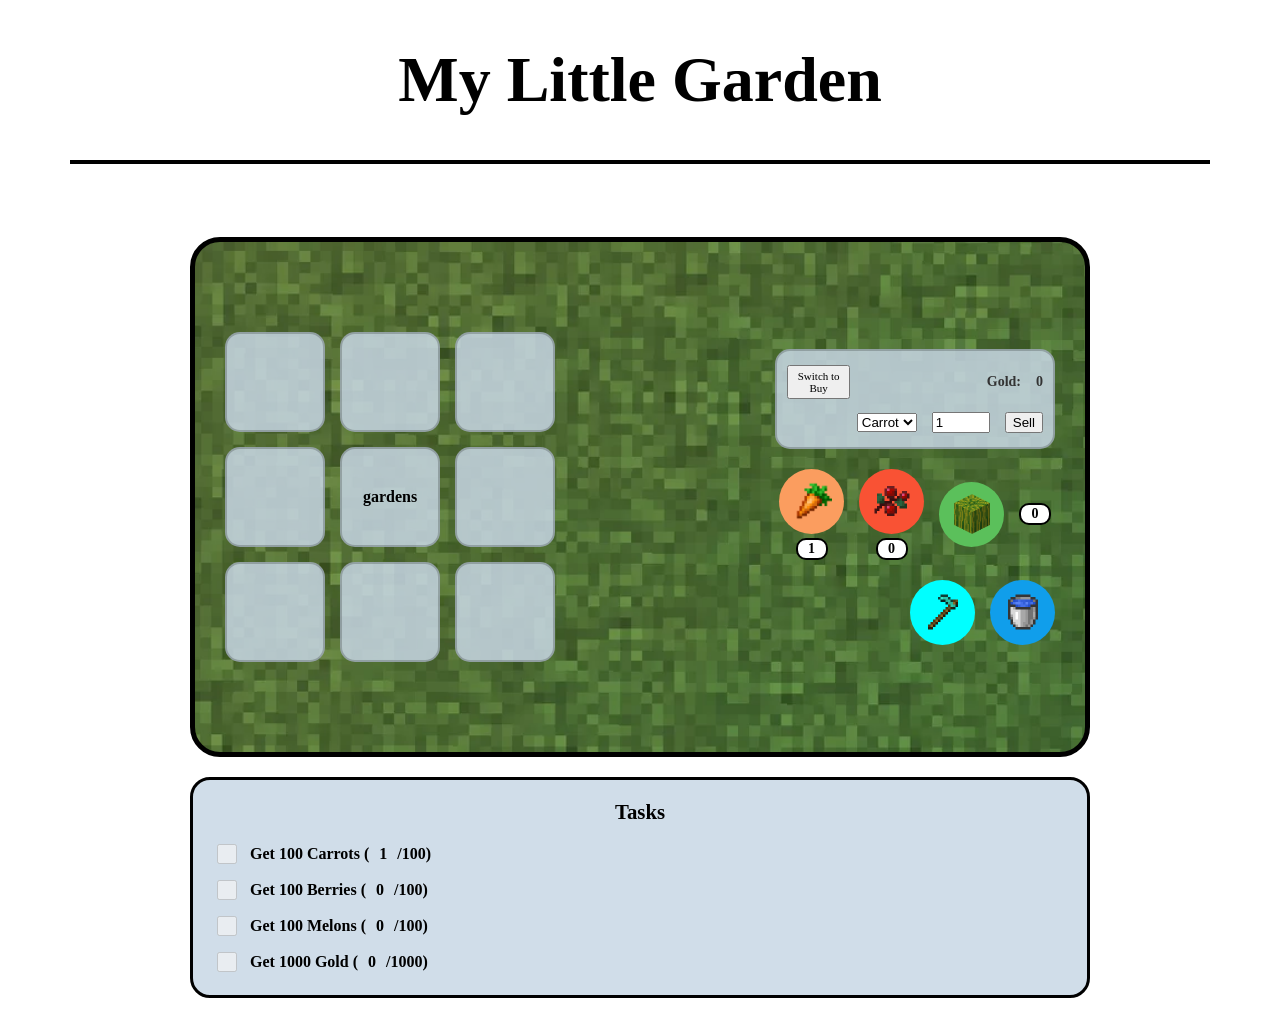
<file: index.html>
<!DOCTYPE html>
<html lang="en">
<head>
  <meta charset="UTF-8">
  <meta name="viewport" content="width=device-width, initial-scale=1.0">
  <title>Garden</title>
  <link rel="stylesheet" href="style.css">
</head>

<body>

<h1 id="garden-title">My Little Garden</h1>
<hr width="90%" size="4" color="black" >
<br>

<div id="game-container">
    
    <!--LEFT SIDE OF THE SCREEN (PLOTS)-->
    <div id="garden-grid">
        <!--FARMING PLOTS-->
        <div class="plot" data-index="0"> </div>
        <div class="plot" data-index="1"> </div>
        <div class="plot" data-index="2"> </div>
        <div class="plot" data-index="3"> </div>
        <div class="plot" data-index="4">gardens </div>
        <div class="plot" data-index="5"> </div>
        <div class="plot" data-index="6"> </div>
        <div class="plot" data-index="7"> </div>
        <div class="plot" data-index="8"> </div>
    </div>

    <!--RIGHT SIDE OF SCREEN (SELL, CROPS, TOOLS)-->
    <div id="sidebar">
         <!--Market box-->
        <div id="sell-box">
            <div id="market-header">
                <button id="mode-toggle-btn">Switch to Buy</button>
                <div id="gold-display">Gold: <span id="gold-count">0</span></div>
            </div>

            <div id="market-controls">
                <select id="market-crop-select">
                    <option value="carrot">Carrot</option>
                    <option value="berry">Berry</option>
                    <option value="melon">Melon</option>
                </select>
                <input type="number" id="market-amount" value="1" min="1" style="width: 50px;">
                <button id="market-action-btn">Sell</button>
            </div>
        </div>

        <!--CROPS AND TOOLS BUTTONS-->
        <div id="crop selections">
            <div class="crop-container">
                <button class="tool-btn" id="carrot-button"><img src="./images/carrot.png" alt="Carrots"></button>
                <span class="crop-count" id="carrot-count">1</span>
            </div>
            <div class="crop-container">
                <button class="tool-btn" id="berry-button"><img src="./images/berries.png" alt="Berries"></button>
                <span class="crop-count" id="berry-count">0</span>
            </div>
            <div class="crop-container">
                <button class="tool-btn" id="watermelon-button"><img src="./images/melon.png" alt="Melon"></button>
                <span class="crop-count" id="melon-count">0</span>
            </div>
        </div>
    
        <!--TOOLS BUTTONS-->
        <div>
            <button class="tool-btn" id="diamond-hoe-button"><img src="images/diamond hoe.png" alt="Diamond hoe"></button>
            <button class="tool-btn" id="water-button"><img src="images/water.png" alt="Water"></button>
        </div>
    </div>
</div>

<!--TASKS CHECKLIST-->
<div id="checklist-container">
    <h2>Tasks</h2>
    <ul id="task-list">
        <li id="task-carrot"><input type="checkbox" disabled> Get 100 Carrots (<span id="carrot-task-count">1</span>/100)</li>
        <li id="task-berry"><input type="checkbox" disabled> Get 100 Berries (<span id="berry-task-count">0</span>/100)</li>
        <li id="task-melon"><input type="checkbox" disabled> Get 100 Melons (<span id="melon-task-count">0</span>/100)</li>
        <li id="task-gold"><input type="checkbox" disabled> Get 1000 Gold (<span id="gold-task-count">0</span>/1000)</li>
    </ul>
</div>

<script src="index.js"></script>

</body>
</html>
</file>
<file: style.css>
#garden-title{
    font-family:'Verdana', Times, serif;
    font-size: 2em;
    text-align: center;
}

#game-container{
    text-align: center;
    width: 900px;
    max-width: 95%;
    height: 520px;
    max-height: 95%;
    border-style: solid;
    border-width: 5px;
    border-color: black;
    margin: 20px auto;
    position:relative;
    border-radius: 30px;
    background-image: url("images/grass.png");
    background-size: cover;
    background-position: center;

    display: flex;
    justify-content: space-between;
    align-items:center;
    padding: 30px;
    box-sizing:border-box;
}

#garden-grid{
    display:grid;
    grid-template-columns: repeat(3,100px);
    grid-template-rows: repeat(3,100px);
    gap:15px;
}

.plot{
    background-color: rgba(200, 215, 230, 0.85);
    border-radius: 15px;
    display: flex;
    justify-content: center;
    align-items: center;
    font-size: 16px;
    font-weight: bold;
    border: 2px solid rgba(0,0,0,0.2);
}

#sidebar{
    display: flex;
    flex-direction: column;
    gap: 20px;
    align-items: center;
}

#sell-box {
    width: 280px;
    height: 100px;
    background-color: rgba(200, 215, 230, 0.85);
    border-radius: 15px;
    display: flex;
    flex-direction: column;
    justify-content: space-around;
    padding: 10px;
    box-sizing: border-box;
    font-size: 14px;
    font-weight: bold;
    border: 2px solid rgba(0,0,0,0.2);
}

#market-header {
    display: flex;
    justify-content: space-between;
    align-items: center;
    width: 100%;
}

#market-controls {
    display: flex;
    justify-content: space-between;
    align-items: center;
    width: 100%;
    margin-top: 5px;
}

#mode-toggle-btn {
    font-family: inherit;
    font-size: 11px;
    padding: 3px 6px;
    cursor: pointer;
}

#gold-display {
    font-weight: bold;
    color: #333;
}

/* Horizontal Crops Layout */
#crop\ selections {
    display: flex;
    flex-direction: row;
    gap: 15px;
    justify-content: center;
}

.crop-container {
    display: flex;
    flex-direction: column;
    align-items: center;
    gap: 4px;
}

.crop-count {
    background-color: white;
    border: 2px solid black;
    border-radius: 10px;
    padding: 1px 6px;
    font-size: 14px;
    font-weight: bold;
    min-width: 16px;
    text-align: center;
}

/* Tools row at bottom right */
#sidebar div:last-child {
    display: flex;
    flex-direction: row;
    gap: 15px;
    justify-content: flex-end;
    width: 100%;
}

.tool-btn {
    width: 65px;
    height: 65px;
    border-radius: 50%;
    border: none;
    cursor: pointer;
    display: flex;
    justify-content: center;
    align-items: center;
    background: rgba(255, 255, 255, 0.9);
    transition: transform 0.1s ease, background-color 0.15s ease;
}

.tool-btn img {
    height: 40px;
}

.tool-btn:active {
    transform: scale(0.95);
}

.tool-btn.selected {
    outline: 4px solid gold;
    transform: scale(1.05);
    box-shadow: 0 0 10px rgba(0,0,0,0.5);
}

body{
    font-family:'Verdana', Times, serif;
    font-size: 2em;
}

/* Button color defaults */
#carrot-button{
    background-color: #fb9d5f;
}
#berry-button{
    background-color:rgb(249, 82, 52)
}
#watermelon-button{
    background-color: rgb(91, 192, 91);
}
#diamond-hoe-button{
    background-color:aqua
}
#water-button{
    background-color:rgb(16, 158, 235)
}

/* Button color when clicked */
#carrot-button:active{
    background-color: #dc5a03;
}
#berry-button:active{
    background-color:rgb(190, 30, 1)
}
#watermelon-button:active{
    background-color: rgb(3, 145, 3);
}
#diamond-hoe-button:active{
    background-color:rgb(4, 144, 144)
}
#water-button:active{
    background-color:rgb(7, 114, 172)
}

.grown-crop{
    height: 50px;
    pointer-events: none;
}

.plot.ready-to-harvest{
    border-color:gold;
    box-shadow: 0 0 10px gold;
}

.plot.watered {
    background-image: url("images/watered-farmland.png") !important;
    background-size: cover !important;
    background-position: center !important;
    background-color: transparent !important;
}

/* Checklist Styling */
#checklist-container {
    width: 900px;
    max-width: 95%;
    margin: 20px auto;
    padding: 20px;
    background-color: rgba(200, 215, 230, 0.85);
    border: 3px solid black;
    border-radius: 20px;
    box-sizing: border-box;
    font-size: 16px;
}

#checklist-container h2 {
    margin-top: 0;
    text-align: center;
    font-size: 1.3em;
}

#task-list {
    list-style: none;
    padding: 0;
    margin: 0;
    display: flex;
    flex-direction: column;
    gap: 10px;
}

#task-list li {
    display: flex;
    align-items: center;
    gap: 10px;
    font-weight: bold;
}

#task-list li.completed {
    text-decoration: line-through;
    color: #2e7d32;
}

#task-list input[type="checkbox"] {
    width: 20px;
    height: 20px;
    cursor: pointer;
}
</file>
